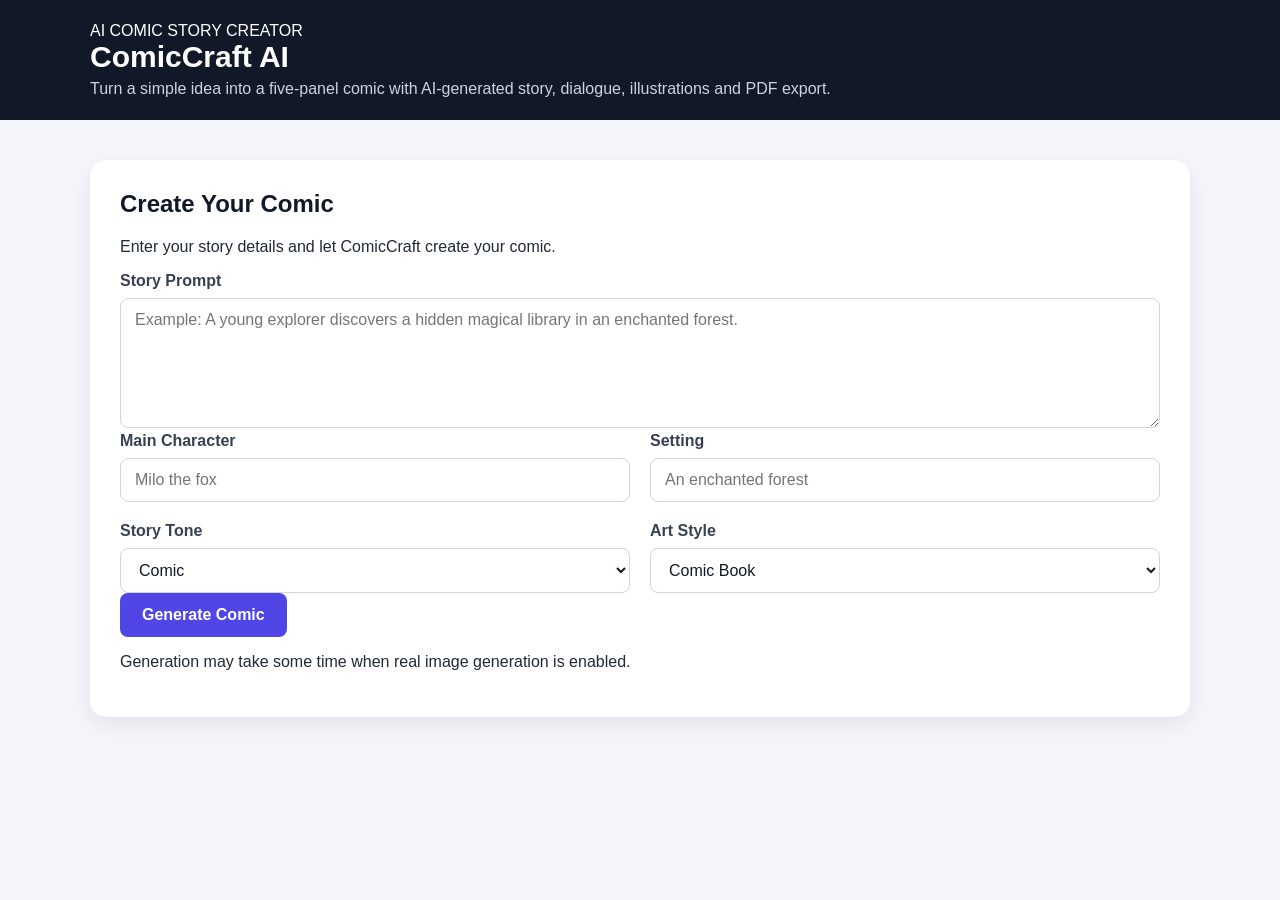
<file: templates/index.html>
<!DOCTYPE html>
<html lang="en">

<head>
    <meta charset="UTF-8">

    <meta
        name="viewport"
        content="width=device-width, initial-scale=1.0"
    >

    <title>ComicCraft AI</title>

    <link
        rel="stylesheet"
        href="/static/css/style.css"
    >
</head>

<body>

<header class="hero">

    <div class="container">

        <span class="eyebrow">
            AI COMIC STORY CREATOR
        </span>

        <h1>
            ComicCraft AI
        </h1>

        <p>
            Turn a simple idea into a five-panel comic
            with AI-generated story, dialogue,
            illustrations and PDF export.
        </p>

    </div>

</header>


<main class="container main-content">

    <section class="card">

        <h2>
            Create Your Comic
        </h2>

        <p class="subtitle">
            Enter your story details and let ComicCraft
            create your comic.
        </p>


        <form
            method="post"
            action="/generate"
            id="comic-form"
        >

            <!-- Story -->

            <label for="story_prompt">
                Story Prompt
            </label>

            <textarea
                id="story_prompt"
                name="story_prompt"
                maxlength="2000"
                required
                placeholder="Example: A young explorer discovers a hidden magical library in an enchanted forest."
            ></textarea>


            <div class="form-grid">

                <!-- Character -->

                <div>

                    <label for="character_name">
                        Main Character
                    </label>

                    <input
                        id="character_name"
                        name="character_name"
                        maxlength="80"
                        required
                        placeholder="Milo the fox"
                    >

                </div>


                <!-- Setting -->

                <div>

                    <label for="setting">
                        Setting
                    </label>

                    <input
                        id="setting"
                        name="setting"
                        maxlength="120"
                        required
                        placeholder="An enchanted forest"
                    >

                </div>


                <!-- Tone -->

                <div>

                    <label for="story_tone">
                        Story Tone
                    </label>

                    <select
                        id="story_tone"
                        name="story_tone"
                    >

                        <option value="comic">
                            Comic
                        </option>

                        <option value="funny">
                            Funny
                        </option>

                        <option value="adventure">
                            Adventure
                        </option>

                        <option value="mystery">
                            Mystery
                        </option>

                        <option value="dramatic">
                            Dramatic
                        </option>

                        <option value="fantasy">
                            Fantasy
                        </option>

                        <option value="romantic">
                            Romantic
                        </option>

                    </select>

                </div>


                <!-- Art -->

                <div>

                    <label for="art_style">
                        Art Style
                    </label>

                    <select
                        id="art_style"
                        name="art_style"
                    >

                        <option value="comic book">
                            Comic Book
                        </option>

                        <option value="anime">
                            Anime
                        </option>

                        <option value="cartoon">
                            Cartoon
                        </option>

                        <option value="watercolor">
                            Watercolor
                        </option>

                        <option value="graphic novel">
                            Graphic Novel
                        </option>

                        <option value="manga">
                            Manga
                        </option>

                    </select>

                </div>

            </div>


            <button
                class="btn"
                type="submit"
                id="generate-button"
            >
                Generate Comic
            </button>


            <p class="hint">
                Generation may take some time when
                real image generation is enabled.
            </p>

        </form>

    </section>

</main>


<script src="/static/js/app.js"></script>

</body>

</html>
</file>
<file: static/css/style.css>
/* ============================================================
   COMICCRAFT AI - MAIN STYLES
   ============================================================ */

* {
    box-sizing: border-box;
}

html {
    scroll-behavior: smooth;
}

body {
    margin: 0;
    padding: 0;
    font-family: Arial, Helvetica, sans-serif;
    background: #f4f6fb;
    color: #1f2937;
}

/* ------------------------------------------------------------
   Layout
   ------------------------------------------------------------ */

.container {
    width: min(1100px, 92%);
    margin: 0 auto;
}

header {
    background: #111827;
    color: white;
    padding: 22px 0;
}

header h1 {
    margin: 0;
    font-size: 30px;
}

header p {
    margin: 6px 0 0;
    color: #cbd5e1;
}

/* ------------------------------------------------------------
   Main Card
   ------------------------------------------------------------ */

main {
    padding: 40px 0;
}

.card {
    background: white;
    border-radius: 16px;
    padding: 30px;
    margin-bottom: 25px;
    box-shadow: 0 8px 25px rgba(0, 0, 0, 0.08);
}

.card h2 {
    margin-top: 0;
    color: #111827;
}

/* ------------------------------------------------------------
   Form
   ------------------------------------------------------------ */

.form-group {
    margin-bottom: 20px;
}

label {
    display: block;
    margin-bottom: 8px;
    font-weight: 600;
    color: #374151;
}

input,
textarea,
select {
    width: 100%;
    padding: 12px 14px;
    border: 1px solid #d1d5db;
    border-radius: 8px;
    font-size: 16px;
    font-family: inherit;
    background: white;
    color: #111827;
}

input:focus,
textarea:focus,
select:focus {
    outline: none;
    border-color: #6366f1;
    box-shadow: 0 0 0 3px rgba(99, 102, 241, 0.15);
}

textarea {
    min-height: 130px;
    resize: vertical;
}

/* ------------------------------------------------------------
   Buttons
   ------------------------------------------------------------ */

button,
.btn {
    display: inline-block;
    border: none;
    border-radius: 8px;
    padding: 13px 22px;
    font-size: 16px;
    font-weight: 600;
    cursor: pointer;
    text-decoration: none;
    background: #4f46e5;
    color: white;
    transition: 0.2s ease;
}

button:hover,
.btn:hover {
    background: #4338ca;
    transform: translateY(-1px);
}

button:disabled {
    opacity: 0.6;
    cursor: not-allowed;
    transform: none;
}

/* ------------------------------------------------------------
   Grid
   ------------------------------------------------------------ */

.form-grid {
    display: grid;
    grid-template-columns: 1fr 1fr;
    gap: 20px;
}

/* ------------------------------------------------------------
   Loading
   ------------------------------------------------------------ */

.loading {
    display: none;
    margin-top: 20px;
    padding: 15px;
    border-radius: 8px;
    background: #eef2ff;
    color: #3730a3;
    text-align: center;
}

.loading.active {
    display: block;
}

/* ------------------------------------------------------------
   Error
   ------------------------------------------------------------ */

.error {
    display: none;
    margin-top: 20px;
    padding: 14px;
    border-radius: 8px;
    background: #fee2e2;
    color: #991b1b;
}

.error.active {
    display: block;
}

/* ------------------------------------------------------------
   Comic Panels
   ------------------------------------------------------------ */

.panels {
    display: grid;
    grid-template-columns: repeat(auto-fit, minmax(250px, 1fr));
    gap: 20px;
}

.panel {
    background: white;
    border-radius: 12px;
    overflow: hidden;
    box-shadow: 0 5px 15px rgba(0, 0, 0, 0.08);
}

.panel img {
    width: 100%;
    height: auto;
    display: block;
}

.panel-content {
    padding: 15px;
}

.panel-content h3 {
    margin-top: 0;
}

/* ------------------------------------------------------------
   Comic Preview
   ------------------------------------------------------------ */

.comic-preview {
    background: white;
    padding: 25px;
    border-radius: 15px;
}

.comic-title {
    text-align: center;
    margin-bottom: 30px;
}

.comic-title h1 {
    margin-bottom: 8px;
}

/* ------------------------------------------------------------
   Footer
   ------------------------------------------------------------ */

footer {
    text-align: center;
    padding: 25px;
    color: #6b7280;
}

/* ------------------------------------------------------------
   Responsive
   ------------------------------------------------------------ */

@media (max-width: 700px) {
    .form-grid {
        grid-template-columns: 1fr;
    }

    .card {
        padding: 20px;
    }

    header h1 {
        font-size: 24px;
    }

    main {
        padding: 25px 0;
    }
}
</file>
